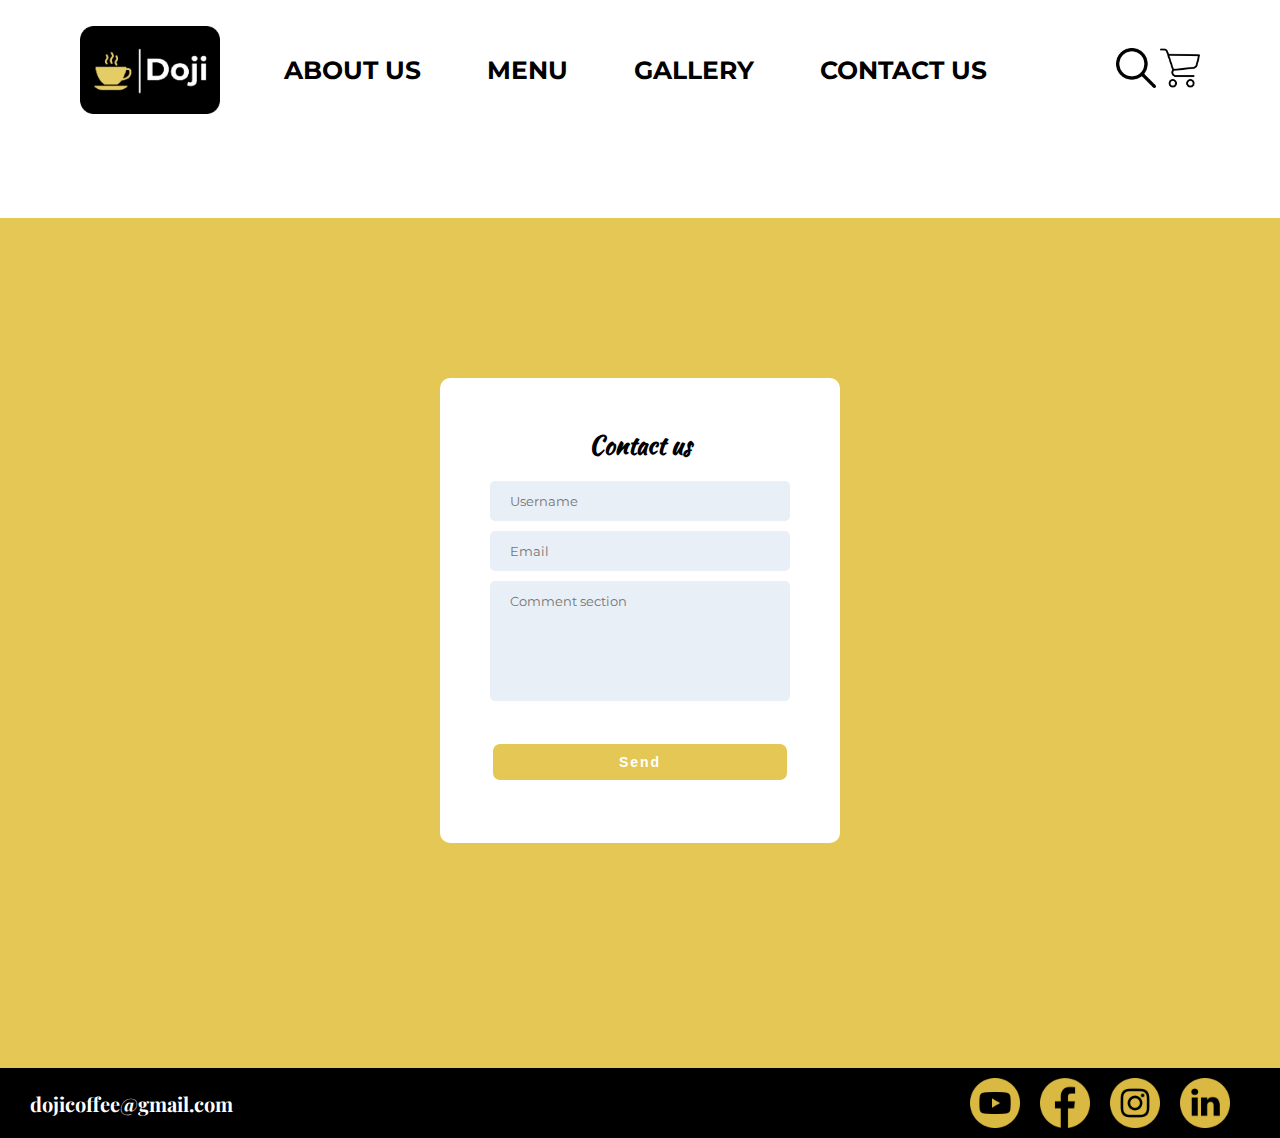
<file: contact_us.html>
!DOCTYPE html>
<html lang="en">
<head>
    <meta charset="UTF-8">
    <meta name="viewport" content="width=device-width">
    <meta http-equiv="X-UA-Compatible" content="IE=edge">
    <meta name="viewport" content="width=device-width, initial-scale=1.0">
    <title>Doji</title>
    <link rel="stylesheet" href="css/contact_us.css">
    <link rel="preconnect" href="https://fonts.gstatic.com">
    <link href="https://fonts.googleapis.com/css2?family=Alice&family=Kaushan+Script&family=Montserrat:ital,wght@1,700&family=Playfair+Display:wght@700&display=swap"
    rel="stylesheet">
    <script src="https://code.jquery.com/jquery-3.6.0.slim.min.js"> </script>
	<script scr="../js/script.js"> </script>
    <script src="script.js"></script>

    <head>
<body>
    <header class="header">

        <div class="container">    
            <div class="logo">
               <a href="index.html"> <img src="img/logo.png" width="140px" alt="logo"> </a>
            </div>   
            <div class="header_burger">
                <span></span>
            </div>    
                <nav class="menu">
                    <div class="menu_link"><a href="about_us.html">ABOUT US</a></div>
                    <div class="menu_link"><a href="menu.html">MENU</a></div>
                    <div class="menu_link"><a href="gallery.html">GALLERY</a></div>
                    <div class="menu_link"><a href="contact_us.html">CONTACT US</a></div>
                </nav>  
                <div class="basket">
                    <img src="img/search.png" alt="search">
                    <img src="img/basket.png" alt="basket">
                </div> 
        </div> 
    </header>

    <main>
        <form class="decor">
			<div class="form-inner">
				<h3>Contact us</h3><br>
				<input tabindex="1" type="text" placeholder="Username">
				<input tabindex="2" type="email" placeholder="Email">
				<textarea tabindex="3" placeholder="Comment section" rows="3"></textarea>
				<button type="submit">Send</button>
			</div>
		</form>
    </main>

    <footer class="footer">
        <div class="email">
            <a href="#"><p>dojicoffee@gmail.com</p></a>
        </div>
        <div class="social_networks">
            <img class="youtube" src="img/youtube.png" alt="youtube">
            <img class="facebook" src="img/facebook-circular-logo.png" alt="facebook">
            <img class="instagram" src="img/instagram.png" alt="instagram">
            <img class="linkedin" src="img/linkedin.png" alt="linkedin">
        </div>
    </footer>
</body>
</html>
</file>
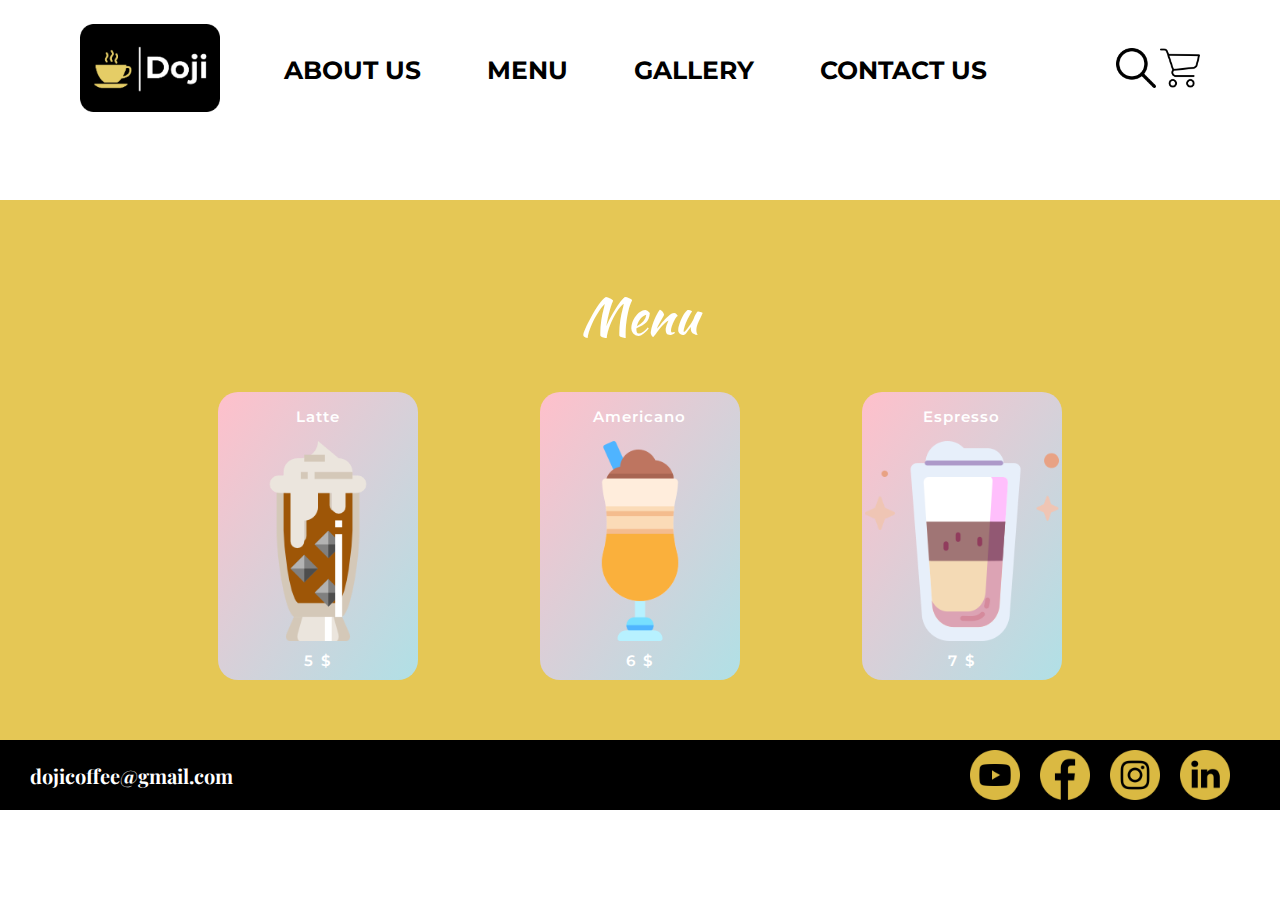
<file: menu.html>
<!DOCTYPE html>
<html lang="en">
<head>
    <meta charset="UTF-8">
    <meta name="viewport" content="width=device-width">
    <meta http-equiv="X-UA-Compatible" content="IE=edge">
    <meta name="viewport" content="width=device-width, initial-scale=1.0">
    <title>Doji</title>
    <link rel="stylesheet" href="css/menu.css">
    <link rel="preconnect" href="https://fonts.gstatic.com">
    <link href="https://fonts.googleapis.com/css2?family=Alice&family=Kaushan+Script&family=Montserrat:ital,wght@1,700&family=Playfair+Display:wght@700&display=swap"
    rel="stylesheet">
    <script src="https://code.jquery.com/jquery-3.6.0.slim.min.js"> </script>
	<script scr="../js/script.js"> </script>
    <script src="script.js"></script>

    <head>
<body>
       <header class="header">

        <div class="container">    
            <div class="logo">
               <a href="index.html"> <img src="img/logo.png" width="140px" alt="logo"> </a>
            </div>   
            <div class="header_burger">
                <span></span>
            </div>    
                <nav class="menu">
                    <div class="menu_link"><a href="about_us.html">ABOUT US</a></div>
                    <div class="menu_link"><a href="menu.html">MENU</a></div>
                    <div class="menu_link"><a href="gallery.html">GALLERY</a></div>
                    <div class="menu_link"><a href="contact_us.html">CONTACT US</a></div>
                </nav>  
                <div class="basket">
                    <img src="img/search.png" alt="search">
                    <img src="img/basket.png" alt="basket">
                </div> 
        </div> 
    </header>

    <main>
        <h5>Menu</h5>
        <div class="container_coffe">
            <div class="block_coffe">
                <p class="drink_name">Latte</p>
                <img class="coffe_icon" src="img/latte.png" alt="">
                <p class="price">5 $</p>
            </div>
            <div class="block_coffe">
                <p class="drink_name">Americano</p>
                <img class="coffe_icon" src="img/americano.png" alt="">
                <p class="price">6 $</p>
            </div>
            <div class="block_coffe">
                <p class="drink_name">Espresso</p>
                <img class="coffe_icon" src="img/espresso.png" alt="">
                <p class="price">7 $</p>
            </div>
        </div>
    </main>

    <footer class="footer">
        <div class="email">
            <a href="#"><p>dojicoffee@gmail.com</p></a>
        </div>
        <div class="social_networks">
            <img class="youtube" src="img/youtube.png" alt="youtube">
            <img class="facebook" src="img/facebook-circular-logo.png" alt="facebook">
            <img class="instagram" src="img/instagram.png" alt="instagram">
            <img class="linkedin" src="img/linkedin.png" alt="linkedin">
        </div>
    </footer>
</body>
</html>
</file>
<file: css/contact_us.css>
*{
    padding: 0;
    margin: 0;
    
}

/*Background*/
.header{
    position:relative;
    top: 40px;
/*     bottom 30px; */
    font-family: 'Montserrat', sans-serif;
    height: 200px;
}


/*Menu*/
.menu{
    display: flex;
}
.menu div{
    margin-right: 66px;
    width: auto;
    height: auto;
}
.menu a{
    color: black;
    font-weight: 700;
    font-size: 25px;
    text-transform: uppercase;
    text-decoration: none;
    transition: color 0.2s linear;
    vertical-align: top;
    position: relative;
    z-index: 2;
}
.container div{
    /* z-index: 2; */
}
.menu a:hover {
    color:#E5C755 ;
}
.container{
    display: flex;
    box-sizing: border-box;
    justify-content: space-between;
    align-items: center;
    padding: 50px 80px 0;
    position: fixed;
    /* border: 2px solid red; */
    width: 100%;
    z-index: 2;
    height: 170px;
    top: -40px;
    margin: 0 auto;
}
.container::before{
    content: '';
    position: absolute;
    top: 0;
    left: 0;
    width: 100%;
    height: 100%;
    background-color: white;
    z-index: 2;
}

.logo{
    z-index: 3;
}
.basket img{
    position: relative;
    z-index: 2;
    width: 40px;}



/* MAIN--------------------------------*/

main {
	background-color: #E5C755;
	height: 75vh;
	padding: 110px 0 65px 0;
}

form *{
	outline: none;
}
.decor {
   position: relative;
   max-width: 400px;
   margin: 50px auto 0;
   background: white;
   border-radius: 10px;
}

.form-inner h3 {
   text-align: center;
   margin-top: 0; 
   font-weight: 600;
   font-size: 24px;
   color: #707981;
}

.form-inner {
   padding: 50px;
    transition:  0.2s linear ;

}
.form-inner:hover{
border-radius: 10px;
 border-radius: 10px;
 border-radius: 10px;
 box-shadow:inset black 0 0 10px;
 box-shadow:inset black 0 0 10px;
 box-shadow:inset black 0 0 10px;
}
.form-inner input, .form-inner textarea {
   display: block;
   width: 100%;
   text-indent: 20px;
   margin-bottom: 10px;
   background: #E9EFF6;
   line-height: 40px;
   border-width: 0;
   border-radius: 5px;
   font-family: 'Montserrat', cursive;
   
}
.form-inner button {
        display: inline-block;
        padding: 10px 15px;
        border: 3px solid white;
        text-decoration: none;
        color: white;
        transition: color 0.2s linear ;
        transition: border 0.2s linear ;       
        padding: 10px;
        width: 100%;
        margin-bottom: 10px;
        background: #E5C755;
        border-radius: 10px;
        margin-top: 30px;
        text-align: center;
        font-size: 14px;
        font-weight: 600;
        letter-spacing: 2px;
}
.form-inner button:hover{
	color: black;
    border: 3px solid black;
	cursor: pointer;
}
.form-inner textarea {
   resize: none;
}
.form-inner h3{
    font-family: 'Kaushan Script', cursive;
    color: black;
}





    /* Footer------------------------- */
.footer{
    display: flex;
    background-color: black;
    justify-content: space-between ;
}
.email{
    display: flex;
    /* border:2px solid tomato; */
    align-self: center;
    padding: 10px 30px;
}
.email a{
    color:white;
    font-family: 'Playfair Display', serif;
    font-weight: 700;
    font-size: 20px;
    text-decoration: none;
    transition: color 0.2s linear ;
}
.email a:hover {
    color:#E5C755 ;
}
.social_networks{
    display: flex;
    /* border:2px solid red; */
    padding: 10px 30px;
}
.youtube, .facebook, .instagram, .linkedin{
    height: auto; 
    width: auto; 
    max-width: 50px; 
    max-height: 50px;
    margin-right: 20px;
}
.header_burger{
    display: none;
}

/*----------Mobile-------------*/
@media (max-width: 1085px){
    .header_burger{
        display: block;
        display: flex;
        justify-content: flex-end;
        position: relative;
        top:right;
        width: 30px;
        height: 20px;
        z-index: 3;
    }
    .header_burger span{
        position: absolute;
        background-color: black;
        left: 0;
        width: 100%;
        height: 2px;
        top: 9px;
        transition: all 0.3s ease 0s;
    }
    .header_burger:before,
    .header_burger:after{
    content: "";
    background-color: black;
    position: absolute;
    width: 100%;
    height: 2px;
    left:0;
    transition: all 0.3s ease 0s;
    }
    .header_burger:before{
        top:0;
    }
    .header_burger:after{
        bottom: 0;
    }
    .header_burger.active::before
    {
        transform: rotate(45deg);
        top: 9px;
    }
    .header_burger.active::after
    {
        transform: rotate(-45deg);
        bottom: 9px;
    }
    .header_burger.active span
    {
        transform: scale(0);
    }
    .menu.active{
        top: 70px;
    }
    .menu{
        display: block;
        position: fixed;
        top: -100%;
        left: 0;
        width: 100%;
        height: 100%;
        overflow: auto;
        background-color: #E5C755;
        padding: 110px 10px 10px 20px;
        transition: all 0.3s ease 0s;
    }
    
    .menu_link{
        margin: 0px 0px 20px 0px;
    }
    .basket{
      display: none;
    }
}


@media (max-width: 974px){
  
}
@media (max-width: 778px){    
    main{
		padding-top: 65px;
	}
	.decor {
	   max-width: 280px;
	}
	.form-inner {
	   padding: 30px;
	}
    .youtube, .facebook, .instagram, .linkedin{
        max-width: 20px; 
        max-height: 20px;
        margin-right: 5px;
    }
    .email a{
        font-size: 10px
    }
    .email{
        padding: 5px 15px;
    }
    .social_networks{
        padding: 5px 15px;
    }
}

@media (max-width: 470px){

}
</file>
<file: css/menu.css>
*{
    padding: 0;
    margin: 0;
    
}

/*Background*/
.header{
    position:relative;
    top: 40px;
/*     bottom 30px; */
    font-family: 'Montserrat', sans-serif;
    height: 200px;
}


/*Menu*/
.menu{
    display: flex;
}
.menu div{
    margin-right: 66px;
    width: auto;
    height: auto;
}
.menu a{
    color: black;
    font-weight: 700;
    font-size: 25px;
    text-transform: uppercase;
    text-decoration: none;
    transition: color 0.2s linear;
    vertical-align: top;
    position: relative;
    z-index: 2;
}
.container div{
    /* z-index: 2; */
}
.menu a:hover {
    color:#E5C755 ;
}
.container{
    display: flex;
    box-sizing: border-box;
    justify-content: space-between;
    align-items: center;
    padding: 50px 80px 0;
    position: fixed;
    width: 100%;
    z-index: 2;
    height: 170px;
    top: -40px;
    margin: 0 auto;
}
.container::before{
    content: '';
    position: absolute;
    top: 0;
    left: 0;
    width: 100%;
    height: 100%;
    background-color: white;
    z-index: 2;
}

.logo{
    z-index: 3;
}
.basket img{
    position: relative;
    z-index: 2;
    width: 40px;}



/* MAIN--------------------------------*/
main{
	width: 100%;
    background-color: #E5C755;
	padding-bottom: 60px;
}
h5 {
	padding: 80px 0px 20px 0px;
    font-family: 'Kaushan Script', cursive;
	color: #ffffff;
	font-size: 50px; 
	font-weight: 500;
	width: 100%;
	display: flex;
	justify-content: center;
}

.container_coffe{
	display: flex;
	width: 1300px;
	margin: 0 auto;
	margin-top: 20px;
	justify-content: space-around;
	align-items: flex-start;
	flex-wrap: wrap;
}

.block_coffe{
    background: linear-gradient(to top left, powderblue, pink);
	background-color: white;
	display: flex;
	flex-wrap: wrap;
	align-items: center;
	flex-shrink: 0px;
	box-sizing: border-box;
	flex-direction: column;
	border-radius: 20px;
	transition: padding 1s ease 0s;
}

.block_coffe:hover{
	padding: 0 15px 0 15px;
    border-radius: 20px;
    border-radius: 20px;
    border-radius: 20px;
    box-shadow:inset black 0 0 10px;
     box-shadow:inset black 0 0 10px;
    box-shadow:inset black 0 0 10px;
}

.drink_name{
    font-family: 'Montserrat', sans-serif;
	letter-spacing: 1px;
	font-size: 20px;
	font-weight: 600;
	padding: 15px;
	color: #ffffff;
}

.icon_place {
	padding-left: 20px;
	width: 50px;
}

.coffe_icon{
	width: 250px;
	margin: 0 0 10px 0;
	transition: width 1s ease 0s;
}

.coffe_icon:hover{
	width: 290px;
}

.block_coffe p{
	font-size: 20px;
	font-weight: 600;
}

.price{
	display: inline;
    font-family: 'Montserrat', sans-serif;
	letter-spacing: 2px;
	padding-bottom: 10px;
	color: white;
}
    /* Footer------------------------- */
.footer{
    display: flex;
    background-color: black;
    justify-content: space-between ;
}
.email{
    display: flex;
    /* border:2px solid tomato; */
    align-self: center;
    padding: 10px 30px;
}
.email a{
    color:white;
    font-family: 'Playfair Display', serif;
    font-weight: 700;
    font-size: 20px;
    text-decoration: none;
    transition: color 0.2s linear ;
}
.email a:hover {
    color:#E5C755 ;
}
.social_networks{
    display: flex;
    /* border:2px solid red; */
    padding: 10px 30px;
}
.youtube, .facebook, .instagram, .linkedin{
    height: auto; 
    width: auto; 
    max-width: 50px; 
    max-height: 50px;
    margin-right: 20px;
}
.header_burger{
    display: none;
}

/*----------Mobile-------------*/
@media (max-width: 1085px){
    .header_burger{
        display: block;
        display: flex;
        justify-content: flex-end;
        position: relative;
        top:right;
        width: 30px;
        height: 20px;
        z-index: 3;
    }
    .header_burger span{
        position: absolute;
        background-color: black;
        left: 0;
        width: 100%;
        height: 2px;
        top: 9px;
        transition: all 0.3s ease 0s;
    }
    .header_burger:before,
    .header_burger:after{
    content: "";
    background-color: black;
    position: absolute;
    width: 100%;
    height: 2px;
    left:0;
    transition: all 0.3s ease 0s;
    }
    .header_burger:before{
        top:0;
    }
    .header_burger:after{
        bottom: 0;
    }
    .header_burger.active::before
    {
        transform: rotate(45deg);
        top: 9px;
    }
    .header_burger.active::after
    {
        transform: rotate(-45deg);
        bottom: 9px;
    }
    .header_burger.active span
    {
        transform: scale(0);
    }
    .menu.active{
        top: 70px;
    }
    .menu{
        display: block;
        position: fixed;
        top: -100%;
        left: 0;
        width: 100%;
        height: 100%;
        overflow: auto;
        background-color: #E5C755;
        padding: 110px 10px 10px 20px;
        transition: all 0.3s ease 0s;
    }
    
    .menu_link{
        margin: 0px 0px 20px 0px;
    }
    .basket{
      display: none;
    }
}


@media (max-width: 1460px) {
	.container_coffe{
		max-width: 965px;
	}
	.coffe_icon{
		width:200px;
	}
	.block_coffe p{
		font-size: 15px;
	}
}
@media (max-width: 974px){
	.container_coffe{
		max-width: 700px;
	}
    h5{
		font-size: 28px;
	}   
}
@media (max-width: 778px){
    .container_coffe{
		width: 300px;
	}
	.block_coffe {
		margin: 30px;
		font-size: 14px;
	}
    .youtube, .facebook, .instagram, .linkedin{
        max-width: 20px; 
        max-height: 20px;
        margin-right: 5px;
    }
    .email a{
        font-size: 10px
    }
    .email{
        padding: 5px 15px;
    }
    .social_networks{
        padding: 5px 15px;
    }


}

@media (max-width: 575px){
h5{
    font-size: 20px;
}
}
</file>
